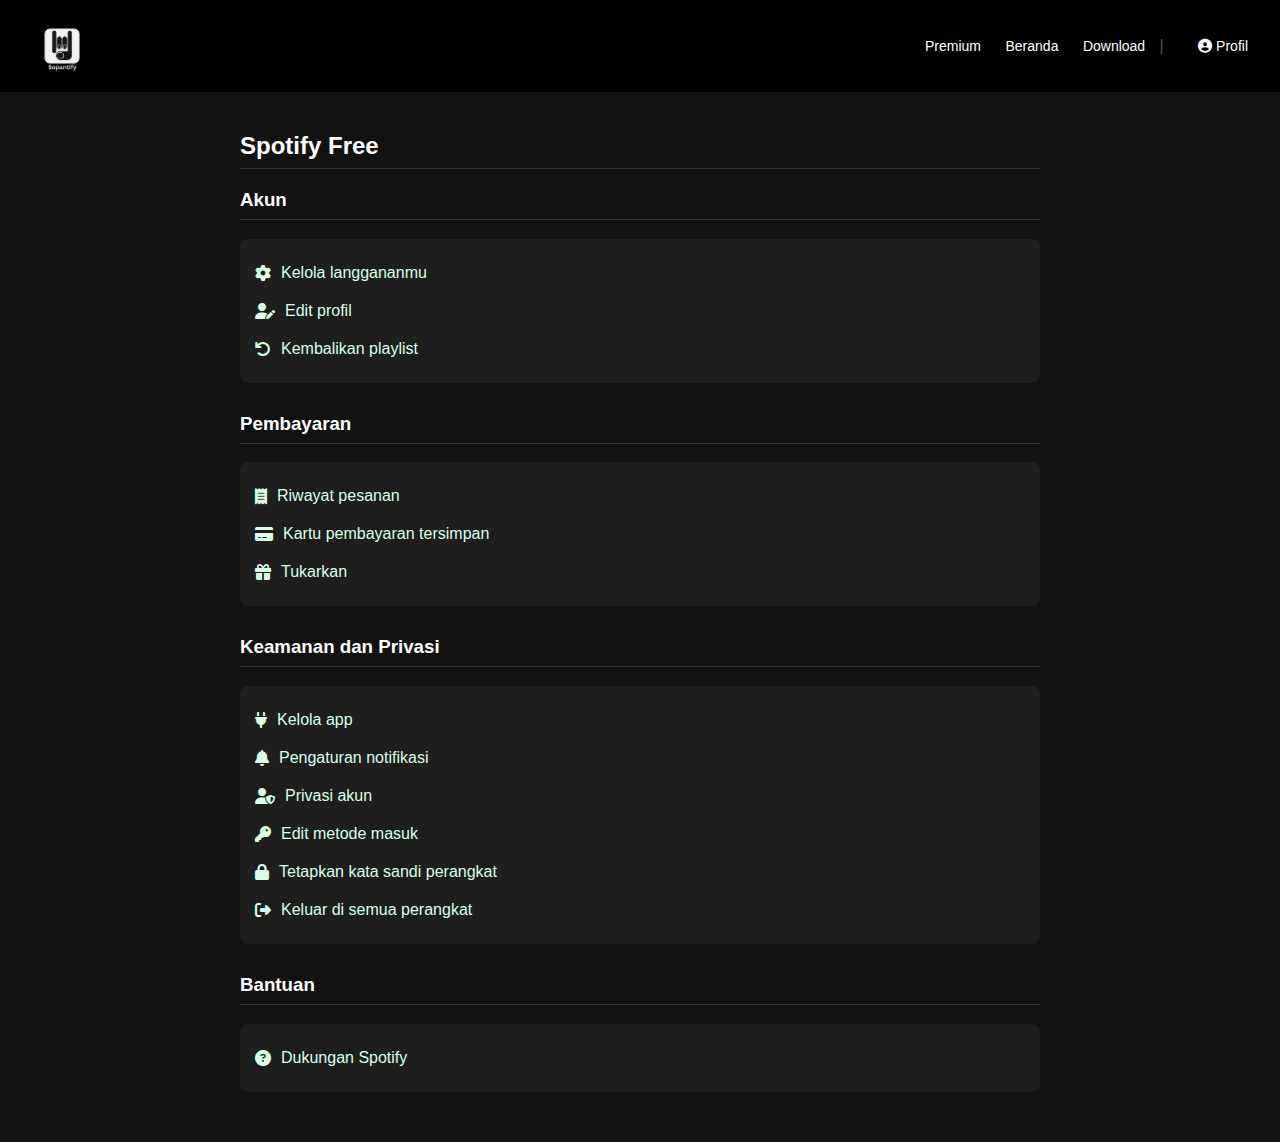
<file: public/profile.html>
<!DOCTYPE html>
<html lang="id">
<head>
  <meta charset="UTF-8" />
  <meta name="viewport" content="width=device-width, initial-scale=1.0"/>
  <title>Pengaturan Akun - Spotify</title>
  <link rel="stylesheet" href="./styles/profile.css">
  <link rel="stylesheet" href="https://cdnjs.cloudflare.com/ajax/libs/font-awesome/6.5.0/css/all.min.css" />
    <link rel="icon" href="./img/rip (3).png">
    <title>Sopantfy - Web Player: Music for everyone</title>
</head>
<body>
  <header class="header">
    <img src="./img/rip (3).png" alt="Spotify Logo" class="logo" />
    <nav class="menu">
      <a href="#">Premium</a>
      <a href="./beranda.html">Beranda</a>
      <a href="#">Download</a>
      <span class="divider">|</span>
      <a href="#"><i class="fas fa-user-circle"></i> Profil</a>
    </nav>
  </header>

  <main class="container">
    <section class="section">
      <h2>Spotify Free</h2>
    </section>

    <section class="section">
      <h3>Akun</h3>
      <div class="card">
        <a href="#"><i class="fas fa-cog"></i> Kelola langgananmu</a>
        <a href="#"><i class="fas fa-user-edit"></i> Edit profil</a>
        <a href="#"><i class="fas fa-undo"></i> Kembalikan playlist</a>
      </div>
    </section>

    <section class="section">
      <h3>Pembayaran</h3>
      <div class="card">
        <a href="#"><i class="fas fa-receipt"></i> Riwayat pesanan</a>
        <a href="#"><i class="fas fa-credit-card"></i> Kartu pembayaran tersimpan</a>
        <a href="#"><i class="fas fa-gift"></i> Tukarkan</a>
      </div>
    </section>

    <section class="section">
      <h3>Keamanan dan Privasi</h3>
      <div class="card">
        <a href="#"><i class="fas fa-plug"></i> Kelola app</a>
        <a href="#"><i class="fas fa-bell"></i> Pengaturan notifikasi</a>
        <a href="#"><i class="fas fa-user-shield"></i> Privasi akun</a>
        <a href="#"><i class="fas fa-key"></i> Edit metode masuk</a>
        <a href="#"><i class="fas fa-lock"></i> Tetapkan kata sandi perangkat</a>
        <a href="sign-in.html"><i class="fas fa-sign-out-alt"></i> Keluar di semua perangkat</a>
      </div>
    </section>

    <section class="section">
      <h3>Bantuan</h3>
      <div class="card">
        <a href="#"><i class="fas fa-question-circle"></i> Dukungan Spotify</a>
      </div>
    </section>
  </main>
</body>
</html>
</file>
<file: public/styles/profile.css>
/* Reset dasar */
body {
  margin: 0;
  font-family: 'Arial', sans-serif;
  background-color: #121212;
  color: #ffffff;
}

/* Header */
.header {
  display: flex;
  justify-content: space-between;
  align-items: center;
  padding: 16px 32px;
  background-color: #000000;
}

.logo {
  height: 60px
}

.menu a {
  color: #ffffff;
  margin-left: 20px;
  text-decoration: none;
  font-size: 14px;
}

.menu .divider {
  margin: 0 10px;
  color: #555;
}

/* Banner */
.banner {
  background-color: #8e44ad;
  padding: 20px 32px;
}

.banner-content {
  display: flex;
  align-items: center;
  gap: 20px;
}

.banner-img {
  width: 80px;
  height: 80px;
  border-radius: 8px;
}

.banner-text h3 {
  margin: 0;
  font-size: 18px;
  color: white;
}

.banner-text p {
  margin: 5px 0 10px;
  font-size: 14px;
}

.btn {
  background-color: white;
  color: black;
  border: none;
  padding: 8px 16px;
  font-weight: bold;
  border-radius: 20px;
  cursor: pointer;
}

/* Konten utama */
.container {
  max-width: 800px;
  margin: auto;
  padding: 20px;
}

.section h2, .section h3 {
  border-bottom: 1px solid #333;
  padding-bottom: 8px;
}

.card {
  background-color: #1e1e1e;
  margin: 10px 0 30px;
  border-radius: 8px;
  padding: 15px;
  display: flex;
  flex-direction: column;
}

.card a {
  color: #daffe7;
  text-decoration: none;
  margin: 10px 0;
  font-size: 16px;
  display: flex;
  align-items: center;
  gap: 10px;
  transition: color 0.2s ease;
}

.card a:hover {
  color: #1ed760;
}
</file>
